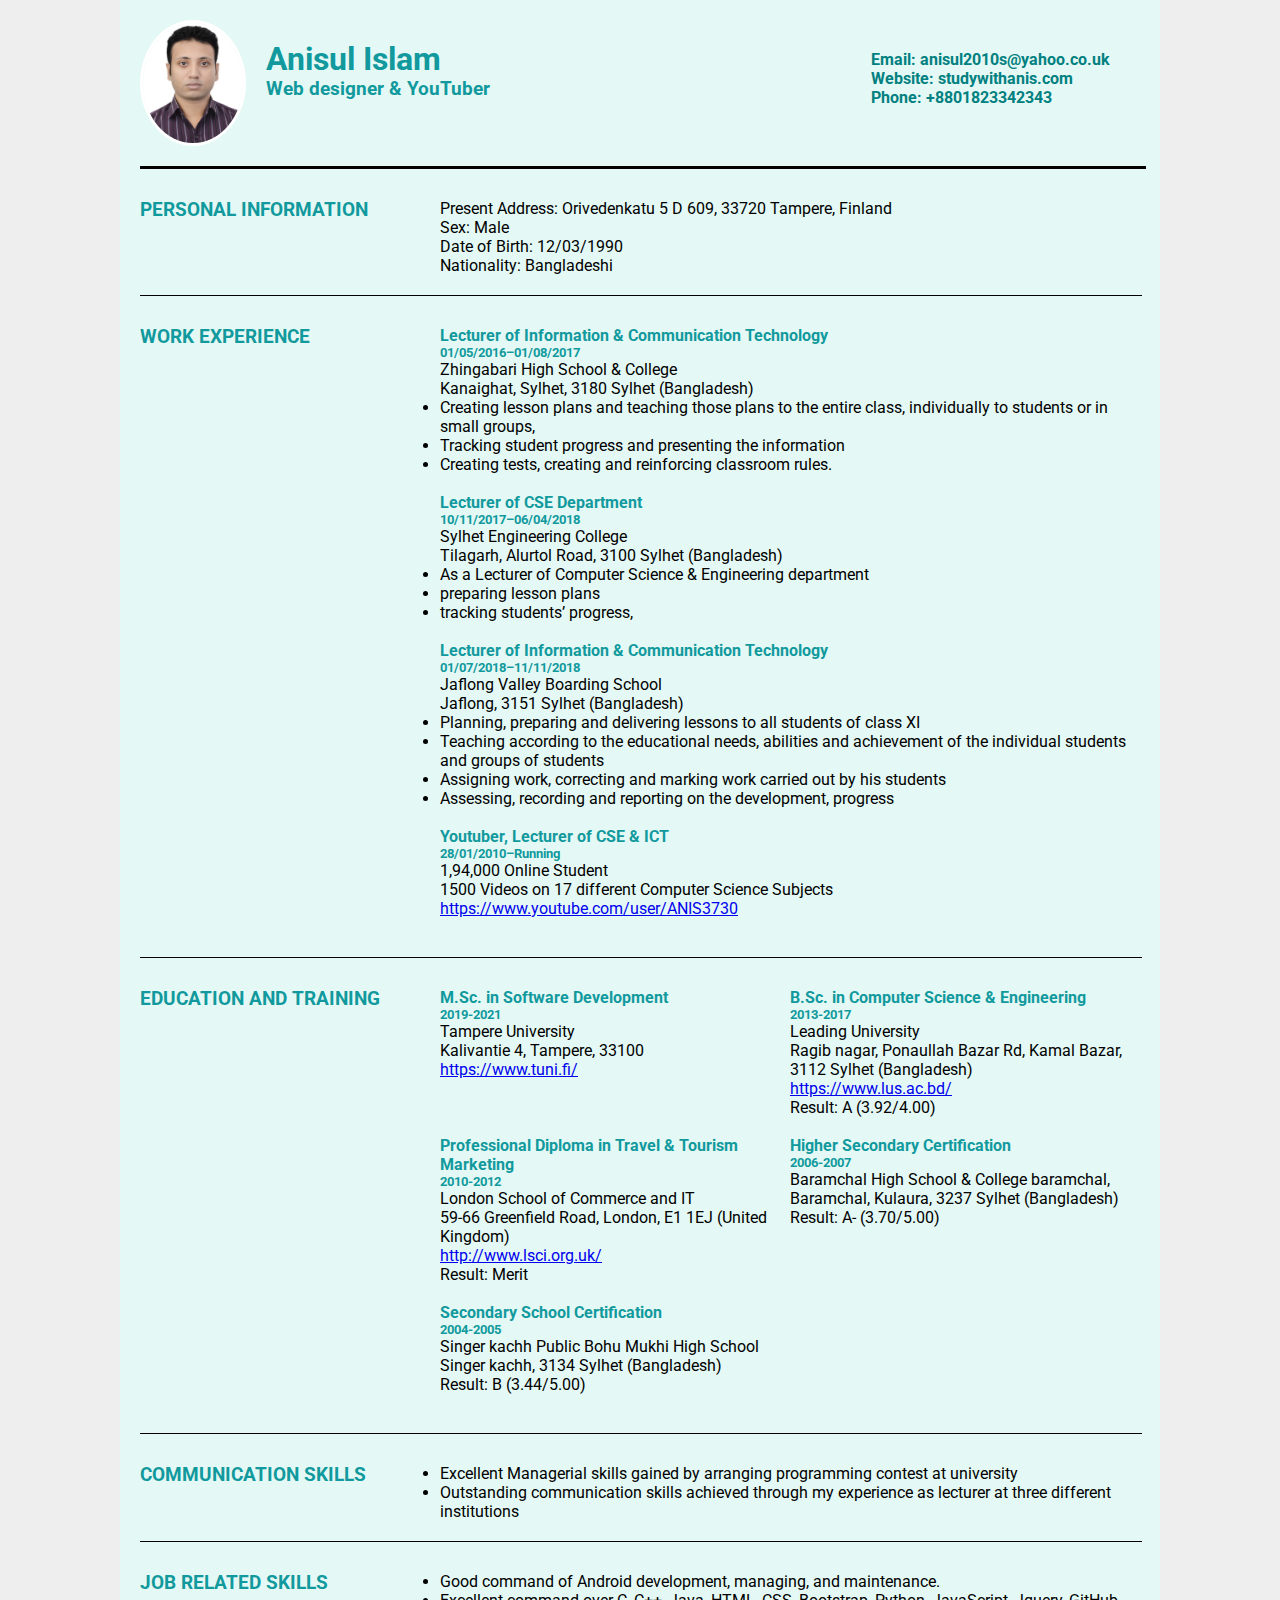
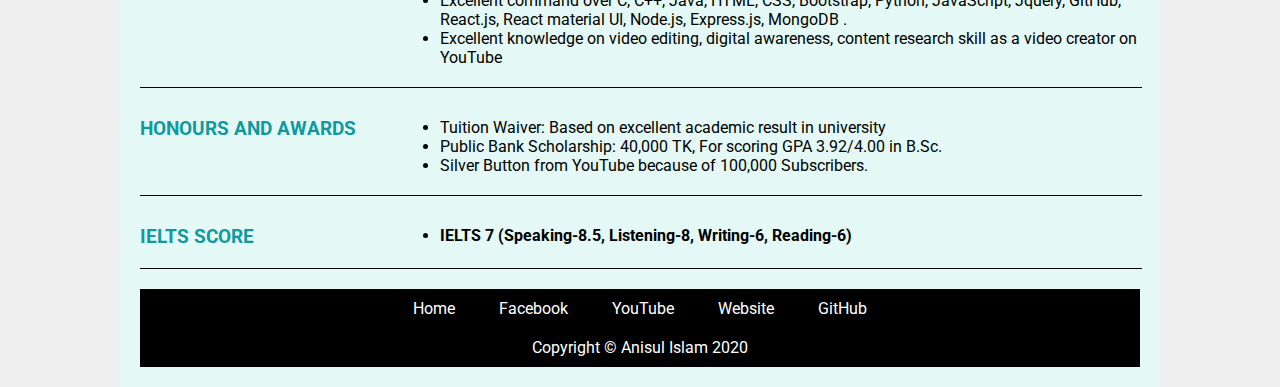
<file: index.html>
<!DOCTYPE html>
<html lang="en">

<head>
    <meta charset="UTF-8">
    <meta name="viewport" content="width=device-width, initial-scale=1.0">
    <title>CV Project</title>
    <link rel="stylesheet" href="style.css">
    <link href="https://fonts.googleapis.com/css2?family=Roboto:wght@100&display=swap" rel="stylesheet">
</head>

<body>
    <div class="container">
        <!--Header start-->
        <header>
            <img class="profile-image" src="image/anisul.jpg">
            <div class="header-bio">
                <h1>Anisul Islam</h1>
                <h3>Web designer & YouTuber</h3>
            </div>
            <div class="header-contact">
                <p> <a href="mailto:anisul2010s@yahoo.co.uk"> Email: anisul2010s@yahoo.co.uk</a></p>
                <p> <a href="http://www.studywithanis.com/"> Website: studywithanis.com</a></p>
                <p> <a href="tel:+8801823342343"> Phone: +8801823342343</a></p>
            </div>
        </header>
        <!--Header end-->
        <!--Clearing div-->
        <div class="div-clear"></div>
        <hr>
        <!--Main Start-->
        <main>
            <!--Personal section start-->
            <section id="personal-section">
                <div class="content">
                    <div class="left-div">
                        <h3> PERSONAL INFORMATION </h3>
                    </div>
                    <div class="right-div">
                        Present Address: Orivedenkatu 5 D 609, 33720 Tampere, Finland <br>
                        Sex: Male <br>
                        Date of Birth: 12/03/1990 <br>
                        Nationality: Bangladeshi
                    </div>
                </div>
            </section>
            <!--Personal section end-->
            <!--Clearing div-->
            <div class="div-clear"></div>
            <hr class="common-hr">
            <!--Work exprerience section start-->
            <section id="work-section">
                <div class="content">
                    <div class="left-div">
                        <h3> WORK EXPERIENCE </h3>
                    </div>
                    <div class="right-div">
                        <h4>Lecturer of Information & Communication Technology</h4>
                        <h5>01/05/2016–01/08/2017</h5>
                        Zhingabari High School & College <br>
                        Kanaighat, Sylhet, 3180 Sylhet (Bangladesh) <br>
                        <ul>
                            <li>
                                Creating lesson plans and teaching those plans to the entire class, individually to
                                students or in small groups,
                            </li>
                            <li>Tracking student progress and presenting the information</li>
                            <li>Creating tests, creating and reinforcing classroom rules.</li>
                            <br>
                        </ul>
                        <h4>Lecturer of CSE Department</h4>
                        <h5>10/11/2017–06/04/2018</h5>
                        Sylhet Engineering College <br>
                        Tilagarh, Alurtol Road, 3100 Sylhet (Bangladesh) <br>
                        <ul>
                            <li>As a Lecturer of Computer Science & Engineering department</li>
                            <li>preparing lesson plans</li>
                            <li>tracking students’ progress,</li>
                            <br>
                        </ul>
                        <h4>Lecturer of Information & Communication Technology</h4>
                        <h5>01/07/2018–11/11/2018</h5>
                        Jaflong Valley Boarding School <br>
                        Jaflong, 3151 Sylhet (Bangladesh)<br>
                        <ul>
                            <li>Planning, preparing and delivering lessons to all students of class XI</li>
                            <li>Teaching according to the educational needs, abilities and achievement of the
                                individual students and groups of students</li>
                            <li>Assigning work, correcting and marking work carried out by his students</li>
                            <li>Assessing, recording and reporting on the development, progress</li>
                            <br>
                        </ul>
                        <h4>Youtuber, Lecturer of CSE & ICT</h4>
                        <h5>28/01/2010–Running</h5>
                        1,94,000 Online Student <br>
                        1500 Videos on 17 different Computer Science Subjects<br>
                        <a href="https://www.youtube.com/user/ANIS3730"
                            target="blank">https://www.youtube.com/user/ANIS3730</a>
                        <br><br>
                    </div>
                </div>
            </section>
            <!--Work experience section end-->
            <!--Clearing div-->
            <div class="div-clear"></div>
            <hr class="common-hr">
            <!--Key skills section start-->
            <section id="education-training">
                <div class="content">
                    <div class="left-div">
                        <h3> EDUCATION AND TRAINING </h3>
                    </div>
                    <div class="right-div">
                        <div class="edu-template-left">
                            <h4>M.Sc. in Software Development</h4>
                            <h5>2019-2021</h5>
                            Tampere University <br>
                            Kalivantie 4, Tampere, 33100 <br>
                            <a href="https://www.tuni.fi/" target="blank">https://www.tuni.fi/</a> <br><br>
                        </div>
                        <div class="edu-template-right">
                            <h4>B.Sc. in Computer Science & Engineering</h4>
                            <h5>2013-2017</h5>
                            Leading University <br>
                            Ragib nagar, Ponaullah Bazar Rd, Kamal Bazar, 3112 Sylhet (Bangladesh) <br>
                            <a href="https://www.lus.ac.bd/" target="blank">https://www.lus.ac.bd/</a> <br>
                            Result: A (3.92/4.00) <br><br>
                        </div>

                        <div class="div-clear"></div>

                        <div class="edu-template-left">
                            <h4>Professional Diploma in Travel & Tourism Marketing</h4>
                            <h5>2010-2012</h5>
                            London School of Commerce and IT <br>
                            59-66 Greenfield Road, London, E1 1EJ (United Kingdom)<br>
                            <a href="http://www.lsci.org.uk/" target="blank">http://www.lsci.org.uk/</a> <br>
                            Result: Merit <br><br>
                        </div>

                        <div class="edu-template-right">
                            <h4>Higher Secondary Certification</h4>
                            <h5>2006-2007</h5>
                            Baramchal High School & College baramchal, Baramchal, Kulaura, 3237 Sylhet (Bangladesh) <br>
                            Result: A- (3.70/5.00) <br><br>
                        </div>

                        <div class="div-clear"></div>

                        <div class="edu-template-left">
                            <h4>Secondary School Certification</h4>
                            <h5>2004-2005</h5>
                            Singer kachh Public Bohu Mukhi High School <br>
                            Singer kachh, 3134 Sylhet (Bangladesh) <br>
                            Result: B (3.44/5.00) <br><br>
                        </div>
                    </div>
                </div>
            </section>
            <!--Key skills section end-->
            <!--Clearing div-->
            <div class="div-clear"></div>
            <hr class="common-hr">
            <!-- Communication Skills section starts here  -->
            <section id="communication-skills">
                <div class="content">
                    <div class="left-div">
                        <h3>COMMUNICATION SKILLS</h3>
                    </div>
                    <div class="right-div">
                        <ul>
                            <li>Excellent Managerial skills gained by arranging programming contest at university</li>
                            <li>Outstanding communication skills achieved through my experience as lecturer at three
                                different institutions</li>
                        </ul>
                    </div>
                </div>
            </section>
            <!-- Communication Skills section end here  -->
            <!--clearing div-->
            <div class="div-clear"></div>
            <hr class="common-hr">
            <!-- Job related Skill section starts here  -->
            <section id="Job-related-skills">
                <div class="content">
                    <div class="left-div">
                        <h3>JOB RELATED SKILLS</h3>
                    </div>
                    <div class="right-div">
                        <ul>
                            <li>Good command of Android development, managing, and maintenance.</li>
                            <li>Excellent command over C, C++, Java, HTML, CSS, Bootstrap, Python, JavaScript,
                                Jquery, GitHub, React.js, React material UI, Node.js, Express.js, MongoDB .</li>
                            <li>Excellent knowledge on video editing, digital awareness, content research skill as a
                                video creator on YouTube</li>
                        </ul>
                    </div>
                </div>
            </section>
            <!-- Job related Skill section end here  -->
            <!--clearing div-->
            <div class="div-clear"></div>
            <hr class="common-hr">
            <!-- Honors and awards section starts here  -->
            <section id="honors-awards">
                <div class="content">
                    <div class="left-div">
                        <h3>HONOURS AND AWARDS</h3>
                    </div>
                    <div class="right-div">
                        <ul>
                            <li>Tuition Waiver: Based on excellent academic result in university</li>
                            <li>Public Bank Scholarship: 40,000 TK, For scoring GPA 3.92/4.00 in B.Sc.</li>
                            <li>Silver Button from YouTube because of 100,000 Subscribers.</li>
                        </ul>
                    </div>
                </div>
            </section>
            <!-- Honors and awards section end here  -->
            <!--clearing div-->
            <div class="div-clear"></div>
            <hr class="common-hr">
            <!-- IELTS section starts here  -->
            <section id="ielts-section">
                <div class="content">
                    <div class="left-div">
                        <h3>IELTS SCORE</h3>
                    </div>
                    <div class="right-div">
                        <ul>
                            <li> <strong>IELTS 7 (Speaking-8.5, Listening-8, Writing-6, Reading-6)</strong> </li>
                        </ul>
                    </div>
                </div>
            </section>
            <!-- IELTS section end here  -->
            <!--clearing div-->
            <div class="div-clear"></div>
            <hr class="common-hr">
        </main>
        <!--clearing div-->
        <div class="div-clear"></div>
        <!--Footer start-->
        <footer class="bottom-container">
            <a href="#container">Home</a>
            <a href="https://www.facebook.com/studywithanis/" target="blank">Facebook</a>
            <a href=" http://www.youtube.com/c/anisulislamrubel" target="blank">YouTube</a>
            <a href="http://www.studywithanis.com/" target="blank">Website</a>
            <a href=" https://github.com/anisul-Islam" target="blank">GitHub</a>
            <p>Copyright &copy; Anisul Islam 2020</p>
        </footer>
        <!--Footer end-->
    </div>
</body>

</html>
</file>
<file: style.css>
*{
    margin:0;
    padding:0;
}
body{
    background-color:#EEE;
    font-family: 'Roboto', sans-serif;
}
.container{
    max-width:1000px;
    background-color: #E4F9F5;
    margin:0 auto;
    padding:20px;
}
.profile-image{
    width:100px;
    height:120px;
    border:3px solid white;
    border-radius:50%;
    float:left;
}
.header-bio{
    float:left;
    padding:20px;
}
h1,h2,h3,h4,h5,h6{
    color:#11999e;
}
.header-contact{
    float:right;
    padding:30px;
}
.header-contact a{
    text-decoration:none;
    color:teal;
    font-weight:bold;
}
.header-contact a:hover{
    text-decoration:underline;
    color:tomato;
}
.div-clear{
    clear:both;
}
hr{
    border:solid black 3px;
    width:100%;
    margin:20px auto;
    border-bottom:none;
}
/*-----------------------------
Personal section start
----------------------------*/
.content{
    margin-bottom:30px;
}
.left-div{
    width:30%;
    float:left;
}
.right-div{
    width:70%;
    float:left;
}
.common-hr{
    border:solid black 1px;
    border-bottom:none;
    width:100%;
    margin:20px auto;
}
/*---------------------------
Education and Training starts
-----------------------------*/
.edu-template-left{
    float: left;
    width: 50%;
}
.edu-template-right{
    float: right;
    width: 50%;
}
/*------------
Footer start
--------------*/
.bottom-container{
    background-color: black;
    text-align: center;
    padding: 10px;
}
.bottom-container a{
    color: white;
    text-decoration: none;
    margin: 20px;
}
.bottom-container p{
    color: white;
    margin-top: 20px;
}
</file>
